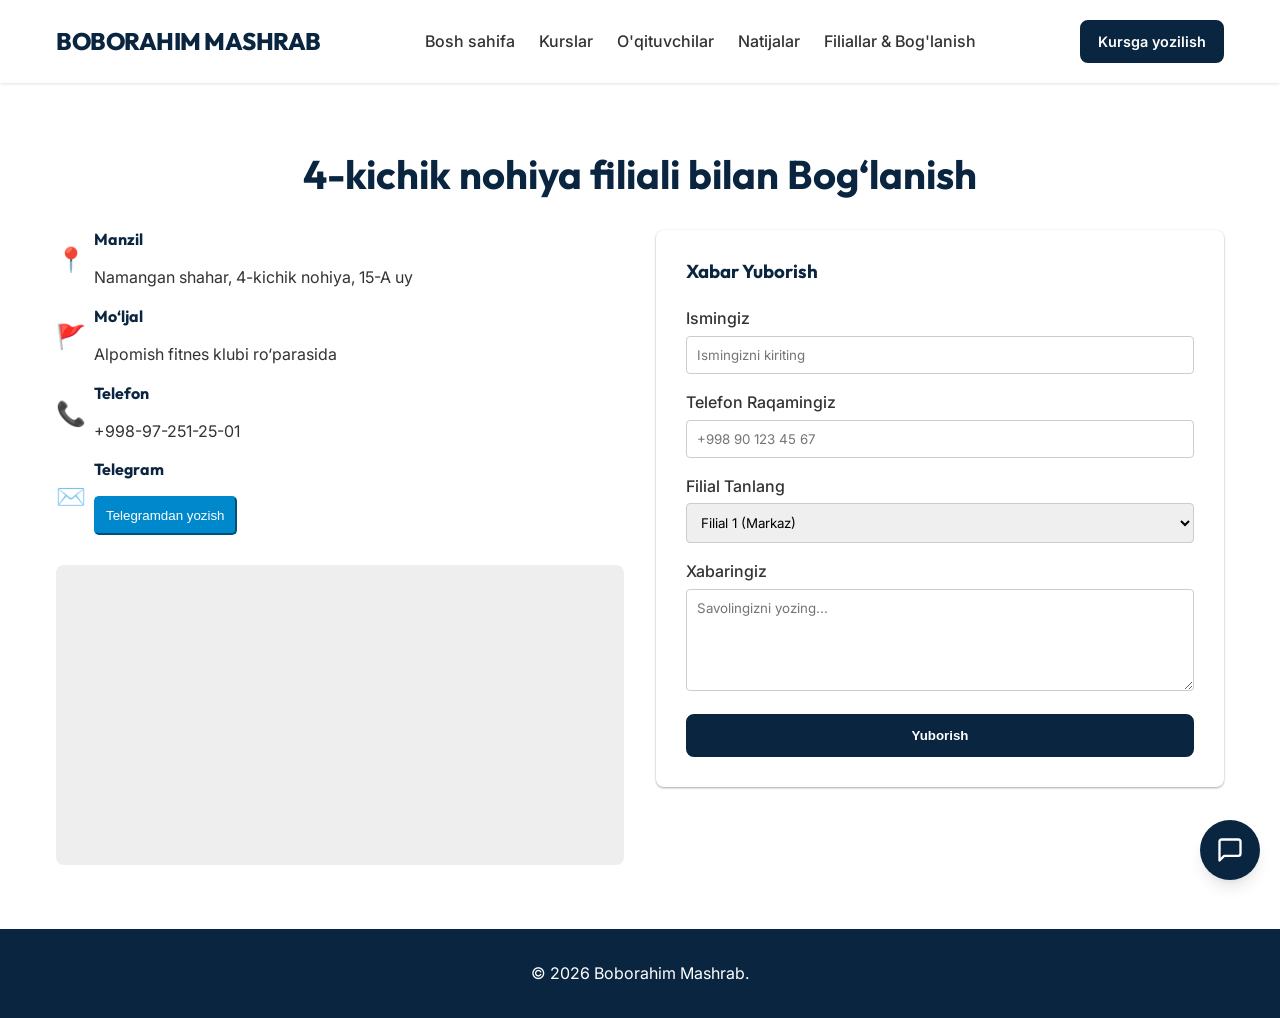
<file: 4-kichik nohiya filiali.html>
<!DOCTYPE html>
<html lang="uz">

<head>
    <link rel="icon" type="image/x-icon" href="./assets/images/logo.png">
    <meta charset="UTF-8">
    <meta name="viewport" content="width=device-width, initial-scale=1.0">
    <title>Bog‘lanish - Boborahim Mashrab</title>
    <meta name="description"
        content="Boborahim Mashrab o‘quv markazi bilan bog‘lanish. Manzil, telefon raqamlar va xarita.">

    <!-- Open Graph -->
    <meta property="og:type" content="website">
    <meta property="og:url" content="https://boborahimmashrab.uz/contact.html">
    <meta property="og:title" content="Bog‘lanish - Boborahim Mashrab">
    <meta property="og:description" content="Biz bilan bog‘laning va savollaringizga javob oling.">

    <!-- Fonts -->
    <link rel="preconnect" href="https://fonts.googleapis.com">
    <link rel="preconnect" href="https://fonts.gstatic.com" crossorigin>
    <link
        href="https://fonts.googleapis.com/css2?family=Inter:wght@300;400;500;600;700;800&family=Outfit:wght@400;500;600;700&display=swap"
        rel="stylesheet">

    <!-- Styles -->
    <link rel="stylesheet" href="assets/css/styles.css">
    <style>
        .contact-grid {
            display: grid;
            grid-template-columns: 1fr 1fr;
            gap: var(--spacing-xl);
            margin-top: var(--spacing-lg);
        }

        .contact-info-item {
            margin-bottom: var(--spacing-md);
            display: flex;
            align-items: center;
            gap: var(--spacing-sm);
        }

        .contact-icon {
            color: var(--primary-color);
            font-size: 1.5rem;
        }

        .form-group {
            margin-bottom: var(--spacing-md);
        }

        .form-label {
            display: block;
            margin-bottom: var(--spacing-xs);
            font-weight: 500;
        }

        .form-control {
            width: 100%;
            padding: 10px;
            border: 1px solid #ccc;
            border-radius: var(--radius-sm);
            font-family: var(--font-primary);
        }

        @media (max-width: 768px) {
            .contact-grid {
                grid-template-columns: 1fr;
            }
        }
    </style>
</head>

<body>

    <header class="site-header" id="main-header">
        <div class="container header-container">
            <a href="index.html" class="logo">
                <span class="logo-text" style="float: left;">Boborahim Mashrab</span>
            </a>

            <nav class="main-nav">
                <ul class="nav-list">
                    <li><a href="index.html" class="nav-link" data-i18n="nav_home">Bosh sahifa</a></li>
                    <li><a href="courses.html" class="nav-link" data-i18n="nav_courses">Kurslar</a></li>
                    <li><a href="teachers.html" class="nav-link" data-i18n="nav_teachers">O'qituvchilar</a></li>
                    <li><a href="results.html" class="nav-link" data-i18n="nav_results">Natijalar</a></li>
                    <li><a href="branches.html" class="nav-link" data-i18n="nav_branches">Filiallar & Bog'lanish</a></li>
                    <!-- <li><a href="contact.html" class="nav-link active" data-i18n="nav_contact">Bog'lanish</a></li> -->
                </ul>
            </nav>

            <div class="header-actions">
                <!-- <div class="lang-switcher">
                    <button class="lang-btn active" data-lang="uz">UZ</button>
                    <button class="lang-btn" data-lang="ru">RU</button>
                    <button class="lang-btn" data-lang="en">EN</button>
                </div> -->
                <a href="register.html" class="btn btn-primary small-btn" data-i18n="btn_register">Kursga yozilish</a>
                <button class="mobile-menu-toggle" aria-label="Menu">
                    <span></span>
                    <span></span>
                    <span></span>
                </button>
            </div>
        </div>
    </header>

    <main>
        <section class="section pt-150"> <!-- Added padding top for fixed header -->
            <div class="container">
                <h1 class="section-title" data-i18n="contact_title">4-kichik nohiya filiali bilan Bog‘lanish</h1>

                <div class="contact-grid">
                    <!-- Contact Info & Map -->
                    <div class="contact-left">
                        <div class="contact-info">
                            <div class="contact-info-item">
                                <span class="contact-icon">📍</span>
                                <div>
                                    <h4 data-i18n="address_title">Manzil</h4>
                                    <p>Namangan shahar, 4-kichik nohiya, 15-A uy</p>
                                </div>
                            </div>
                            <div class="contact-info-item">
                                <span class="contact-icon">🚩</span>
                                <div>
                                    <h4 data-i18n="address_title">Mo‘ljal</h4>
                                    <p>Alpomish fitnes klubi ro‘parasida</p>
                                </div>
                            </div>
                            <div class="contact-info-item">
                                <span class="contact-icon">📞</span>
                                <div>
                                    <h4 data-i18n="phone_title">Telefon</h4>
                                    <p>+998-97-251-25-01</p>
                                </div>
                            </div>
                            <div class="contact-info-item">
                                <span class="contact-icon">✉️</span>
                                <div>
                                    <h4 data-i18n="email_title">Telegram</h4>
                                    <a href="https://t.me/spcMicrodistrict">
                                        <button style="background-color: #0088cc; color: white; border-radius: 5px; padding: 10px; border-color: #0088cc;">
                                            Telegramdan yozish
                                        </button>
                                    </a>
                                </div>
                            </div>
                        </div>

                        <div class="map-wrapper"
                            style="margin-top: 30px; height: 300px; background: #eee; border-radius: var(--radius-md);">
                            <!-- Placeholder Map -->
                            <iframe
                                src="https://www.google.com/maps/embed?pb=!1m18!1m12!1m3!1d2998.072979201582!2d69.2084!3d41.2825!2m3!1f0!2f0!3f0!3m2!1i1024!2i768!4f13.1!3m3!1m2!1s0x38ae8b0cc379e9c3%3A0xa5a9323b4aa5cb98!2sToshkent!5e0!3m2!1sen!2s!4v1645512345678!5m2!1sen!2s"
                                width="100%" height="100%" style="border:0; border-radius: var(--radius-md);"
                                allowfullscreen="" loading="lazy"></iframe>
                        </div>
                    </div>

                    <!-- Contact Form -->
                    <div class="contact-right">
                        <div class="card"
                            style="padding: 30px; background: white; box-shadow: var(--shadow-sm); border-radius: var(--radius-md);">
                            <h3 class="mb-4" data-i18n="form_title">Xabar Yuborish</h3>
                            <form id="contact-form">
                                <div class="form-group">
                                    <label class="form-label" data-i18n="form_name">Ismingiz</label>
                                    <input type="text" class="form-control" required placeholder="Ismingizni kiriting">
                                </div>
                                <div class="form-group">
                                    <label class="form-label" data-i18n="form_phone">Telefon Raqamingiz</label>
                                    <input type="tel" class="form-control" required placeholder="+998 90 123 45 67">
                                </div>
                                <div class="form-group">
                                    <label class="form-label" data-i18n="form_branch">Filial Tanlang</label>
                                    <select class="form-control">
                                        <option value="filial1">Filial 1 (Markaz)</option>
                                        <option value="filial2">Filial 2 (Chilonzor)</option>
                                        <option value="filial3">Filial 3 (Yunusobod)</option>
                                        <option value="filial4">Filial 4 (Sergeli)</option>
                                        <option value="filial5">Filial 5 (Ko‘kcha)</option>
                                    </select>
                                </div>
                                <div class="form-group">
                                    <label class="form-label" data-i18n="form_message">Xabaringiz</label>
                                    <textarea class="form-control" rows="5" required
                                        placeholder="Savolingizni yozing..."></textarea>
                                </div>
                                <button type="submit" class="btn btn-primary" style="width: 100%;"
                                    data-i18n="form_submit">Yuborish</button>
                            </form>
                        </div>
                    </div>
                </div>
            </div>
        </section>
    </main>

    <footer class="site-footer">
        <div class="container">
            <p>&copy; 2026 Boborahim Mashrab.</p>
        </div>
    </footer>

    <!-- Chat Widget is injected by script.js -->

    <script src="assets/js/script.js"></script>
    <script>
        // Simple form handling for contact page
        document.getElementById('contact-form').addEventListener('submit', function (e) {
            e.preventDefault();
            alert('Xabaringiz muvaffaqiyatli yuborildi! Tez orada siz bilan bog‘lanamiz.');
            this.reset();
        });
    </script>
</body>

</html>
</file>
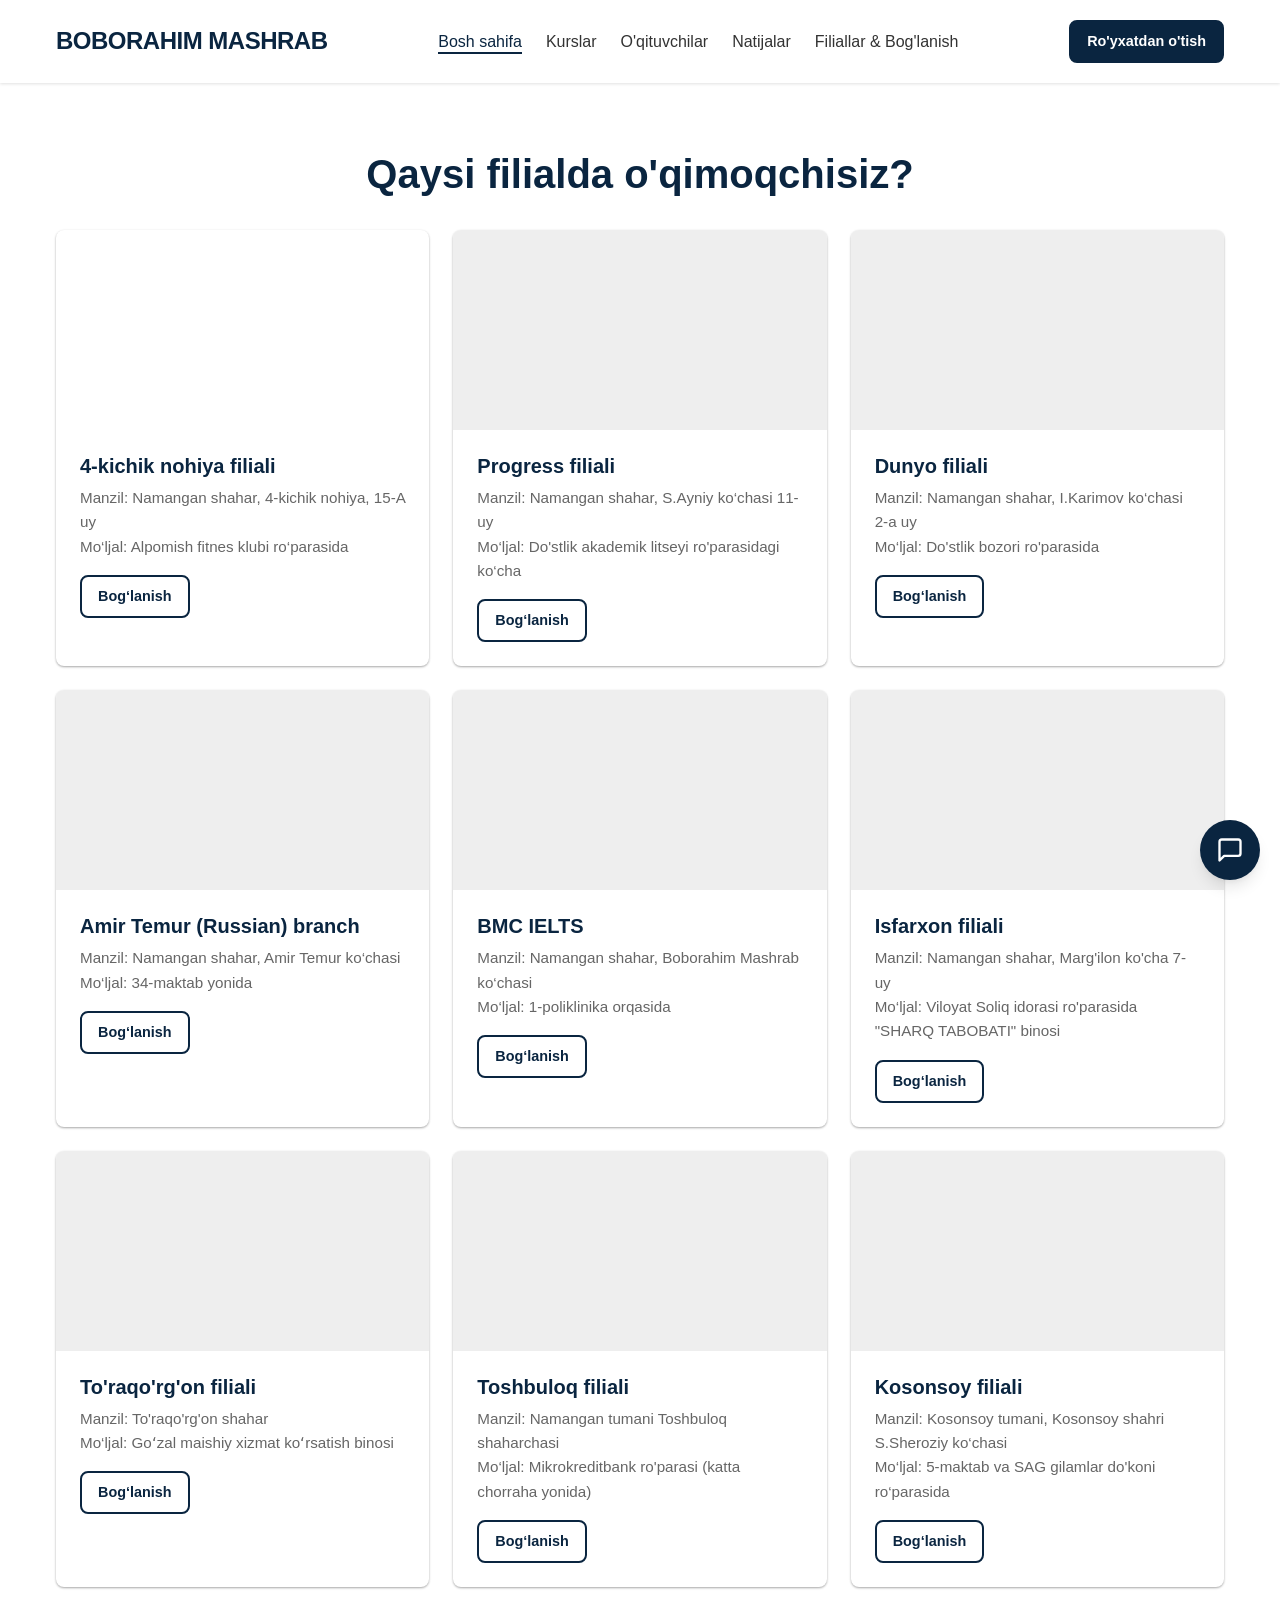
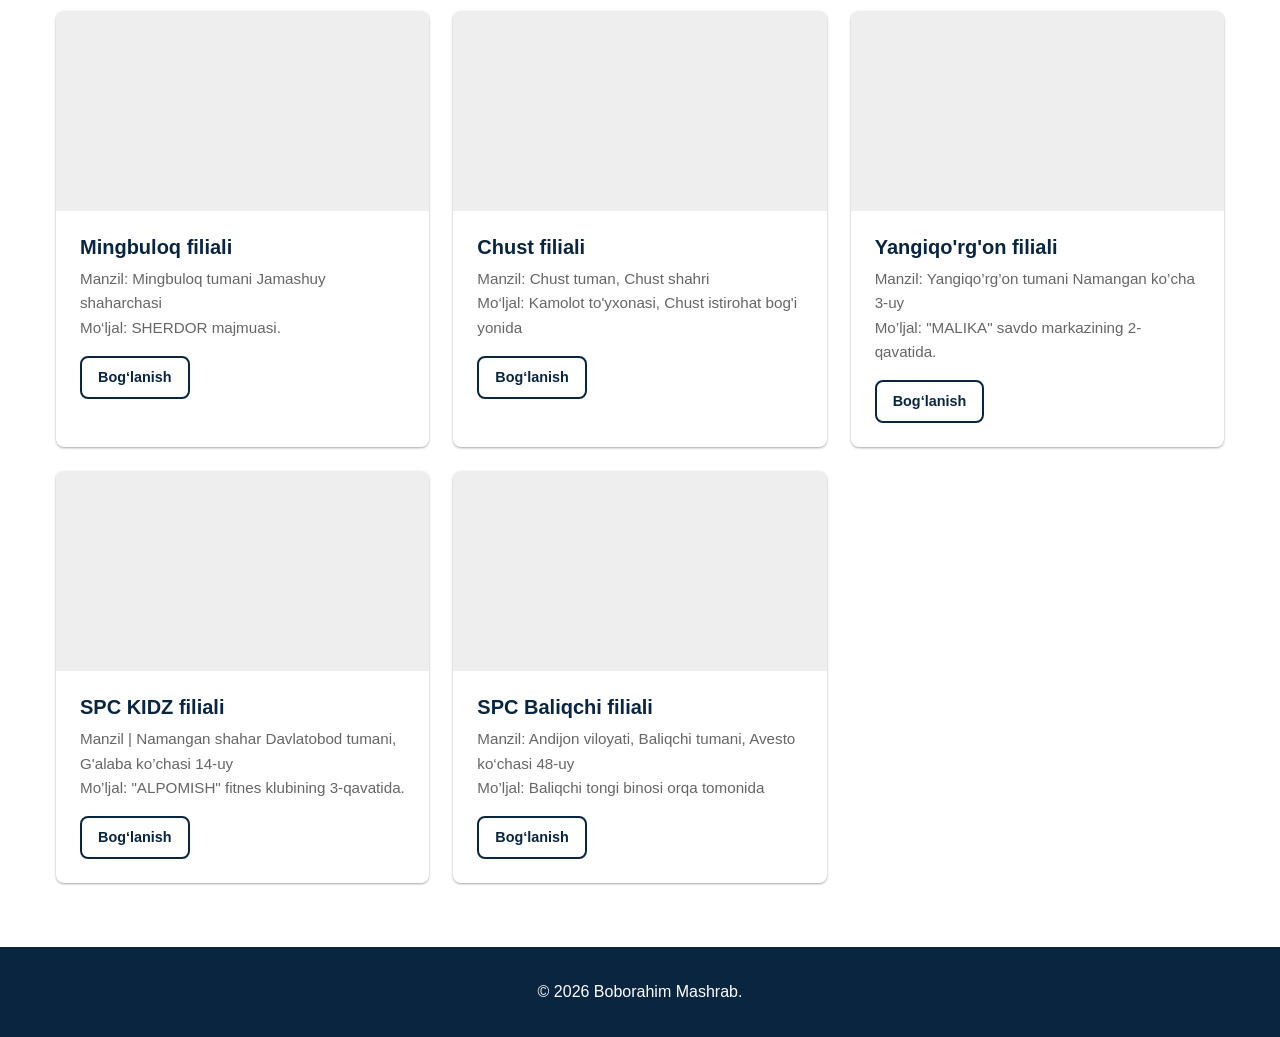
<file: branch-register.html>
<!DOCTYPE html>
<html lang="uz">

<head>
    <link rel="icon" type="image/x-icon" href="./assets/images/logo.png">
    <meta charset="UTF-8">
    <meta name="viewport" content="width=device-width, initial-scale=1.0">
    <title>Filiallar - Boborahim Mashrab</title>
    <link rel="stylesheet" href="assets/css/styles.css">
    <style>
        .pt-150 {
            padding-top: 150px;
        }
    </style>
</head>

<body>
    <header class="site-header" id="main-header">
        <div class="container header-container">
            <a href="index.html" class="logo">
                <span class="logo-text" style="float: left;">Boborahim Mashrab</span>
            </a>

            <nav class="main-nav">
                <ul class="nav-list">
                    <li><a href="index.html" class="nav-link active" data-i18n="nav_home">Bosh sahifa</a></li>
                    <li><a href="courses.html" class="nav-link" data-i18n="nav_courses">Kurslar</a></li>
                    <li><a href="teachers.html" class="nav-link" data-i18n="nav_teachers">O'qituvchilar</a></li>
                    <li><a href="results.html" class="nav-link" data-i18n="nav_results">Natijalar</a></li>
                    <li><a href="branches.html" class="nav-link" data-i18n="nav_branches">Filiallar & Bog'lanish</a></li>
                    <!-- <li><a href="contact.html" class="nav-link" data-i18n="nav_contact">Bog'lanish</a></li> -->
                </ul>
            </nav>

            <div class="header-actions">
                <!-- <div class="lang-switcher">
                    <button class="lang-btn active" data-lang="uz">UZ</button>
                    <button class="lang-btn" data-lang="ru">RU</button>
                    <button class="lang-btn" data-lang="en">EN</button>
                </div> -->
                <a href="#contact" class="btn btn-primary small-btn" data-i18n="btn_register">Ro'yxatdan o'tish</a>
                <button class="mobile-menu-toggle" aria-label="Menu">
                    <span></span>
                    <span></span>
                    <span></span>
                </button>
            </div>
        </div>
    </header>

    <main>
        <section class="section pt-150">
            <div class="container">
                <h1 class="section-title">Qaysi filialda o'qimoqchisiz?</h1>
                <div class="courses-grid"> <!-- Reusing existing grid class -->
                    <!-- Branch 1 -->
                    <div class="course-card">
                        <div class="course-image">
                            <iframe src="https://www.google.com/maps/embed?pb=..." width="100%" height="100%"
                                style="border:0;" allowfullscreen="" loading="lazy"></iframe>
                        </div>
                        <div class="course-content">
                            <h3 class="course-title">4-kichik nohiya filiali</h3>
                            <p class="course-desc">Manzil: Namangan shahar, 4-kichik nohiya, 15-A uy <br>Mo‘ljal: Alpomish fitnes klubi ro‘parasida</p>
                            <a href="4-kichik nohiya filiali.html" class="btn btn-outline small-btn">Bog‘lanish</a>
                        </div>
                    </div>
                    <!-- Branch 2 -->
                    <div class="course-card">
                        <div class="course-image">
                            <!-- Placeholder map -->
                            <div style="width:100%;height:100%;background:#eee;"></div>
                        </div>
                        <div class="course-content">
                            <h3 class="course-title">Progress filiali</h3>
                            <p class="course-desc">Manzil: Namangan shahar, S.Ayniy ko‘chasi 11-uy <br>Mo‘ljal: Do'stlik akademik litseyi ro'parasidagi ko‘cha</p>
                            <a href="contact.html" class="btn btn-outline small-btn">Bog‘lanish</a>
                        </div>
                    </div>
                    <!-- Branch 3 -->
                    <div class="course-card">
                        <div class="course-image">
                            <div style="width:100%;height:100%;background:#eee;"></div>
                        </div>
                        <div class="course-content">
                            <h3 class="course-title">Dunyo filiali</h3>
                            <p class="course-desc">Manzil: Namangan shahar, I.Karimov ko‘chasi 2-a uy <br>Mo‘ljal: Do'stlik bozori ro'parasida</p>
                            <a href="contact.html" class="btn btn-outline small-btn">Bog‘lanish</a>
                        </div>
                    </div>
                    <!-- Branch 4 -->
                    <div class="course-card">
                        <div class="course-image">
                            <div style="width:100%;height:100%;background:#eee;"></div>
                        </div>
                        <div class="course-content">
                            <h3 class="course-title">Amir Temur (Russian) branch</h3>
                            <p class="course-desc">Manzil: Namangan shahar, Amir Temur ko‘chasi <br>Mo‘ljal: 34-maktab yonida</p>
                            <a href="contact.html" class="btn btn-outline small-btn">Bog‘lanish</a>
                        </div>
                    </div>
                    <!-- Branch 5 -->
                    <div class="course-card">
                        <div class="course-image">
                            <div style="width:100%;height:100%;background:#eee;"></div>
                        </div>
                        <div class="course-content">
                            <h3 class="course-title">BMC IELTS</h3>
                            <p class="course-desc">Manzil: Namangan shahar, Boborahim Mashrab ko‘chasi <br>Mo‘ljal: 1-poliklinika orqasida</p>
                            <a href="contact.html" class="btn btn-outline small-btn">Bog‘lanish</a>
                        </div>
                    </div>
                    <!-- Branch 6 -->
                    <div class="course-card">
                        <div class="course-image">
                            <div style="width:100%;height:100%;background:#eee;"></div>
                        </div>
                        <div class="course-content">
                            <h3 class="course-title">Isfarxon filiali</h3>
                            <p class="course-desc">Manzil: Namangan shahar, Marg'ilon ko'cha 7-uy <br>Mo‘ljal: Viloyat Soliq idorasi ro'parasida "SHARQ TABOBATI" binosi</p>
                            <a href="contact.html" class="btn btn-outline small-btn">Bog‘lanish</a>
                        </div>
                    </div>
                    <!-- Branch 7 -->
                    <div class="course-card">
                        <div class="course-image">
                            <div style="width:100%;height:100%;background:#eee;"></div>
                        </div>
                        <div class="course-content">
                            <h3 class="course-title">To'raqo'rg'on filiali</h3>
                            <p class="course-desc">Manzil: To'raqo'rg'on shahar <br>Mo‘ljal: Goʻzal maishiy xizmat koʻrsatish binosi</p>
                            <a href="contact.html" class="btn btn-outline small-btn">Bog‘lanish</a>
                        </div>
                    </div>
                    <!-- Branch 8 -->
                    <div class="course-card">
                        <div class="course-image">
                            <div style="width:100%;height:100%;background:#eee;"></div>
                        </div>
                        <div class="course-content">
                            <h3 class="course-title">Toshbuloq filiali</h3>
                            <p class="course-desc">Manzil: Namangan tumani Toshbuloq shaharchasi <br>Mo‘ljal: Mikrokreditbank ro'parasi (katta chorraha yonida)</p>
                            <a href="contact.html" class="btn btn-outline small-btn">Bog‘lanish</a>
                        </div>
                    </div>
                    <!-- Branch 9 -->
                    <div class="course-card">
                        <div class="course-image">
                            <div style="width:100%;height:100%;background:#eee;"></div>
                        </div>
                        <div class="course-content">
                            <h3 class="course-title">Kosonsoy filiali</h3>
                            <p class="course-desc">Manzil: Kosonsoy tumani, Kosonsoy shahri S.Sheroziy ko‘chasi <br>Mo‘ljal: 5-maktab va SAG gilamlar do'koni ro‘parasida</p>
                            <a href="contact.html" class="btn btn-outline small-btn">Bog‘lanish</a>
                        </div>
                    </div>
                    <!-- Branch 10 -->
                    <div class="course-card">
                        <div class="course-image">
                            <div style="width:100%;height:100%;background:#eee;"></div>
                        </div>
                        <div class="course-content">
                            <h3 class="course-title">Mingbuloq filiali</h3>
                            <p class="course-desc">Manzil: Mingbuloq tumani Jamashuy shaharchasi <br>Mo‘ljal: SHERDOR majmuasi.</p>
                            <a href="contact.html" class="btn btn-outline small-btn">Bog‘lanish</a>
                        </div>
                    </div>
                    <!-- Branch 11 -->
                    <div class="course-card">
                        <div class="course-image">
                            <div style="width:100%;height:100%;background:#eee;"></div>
                        </div>
                        <div class="course-content">
                            <h3 class="course-title">Chust filiali</h3>
                            <p class="course-desc">Manzil: Chust tuman, Chust shahri <br>Mo‘ljal: Kamolot to'yxonasi, Chust istirohat bog'i yonida</p>
                            <a href="contact.html" class="btn btn-outline small-btn">Bog‘lanish</a>
                        </div>
                    </div>
                    <!-- Branch 12 -->
                    <div class="course-card">
                        <div class="course-image">
                            <div style="width:100%;height:100%;background:#eee;"></div>
                        </div>
                        <div class="course-content">
                            <h3 class="course-title">Yangiqo'rg'on filiali</h3>
                            <p class="course-desc">Manzil: Yangiqo’rg’on  tumani Namangan ko’cha 3-uy <br>Mo’ljal: "MALIKA" savdo markazining 2-qavatida.</p>
                            <a href="contact.html" class="btn btn-outline small-btn">Bog‘lanish</a>
                        </div>
                    </div>
                    <!-- Branch 13 -->
                    <div class="course-card">
                        <div class="course-image">
                            <div style="width:100%;height:100%;background:#eee;"></div>
                        </div>
                        <div class="course-content">
                            <h3 class="course-title">SPC KIDZ filiali</h3>
                            <p class="course-desc">Manzil | Namangan shahar Davlatobod tumani, G'alaba ko’chasi 14-uy <br>Mo’ljal: "ALPOMISH" fitnes klubining 3-qavatida.</p>
                            <a href="contact.html" class="btn btn-outline small-btn">Bog‘lanish</a>
                        </div>
                    </div>
                    <!-- Branch 14 -->
                    <div class="course-card">
                        <div class="course-image">
                            <div style="width:100%;height:100%;background:#eee;"></div>
                        </div>
                        <div class="course-content">
                            <h3 class="course-title">SPC Baliqchi filiali</h3>
                            <p class="course-desc">Manzil: Andijon viloyati, Baliqchi tumani, Avesto ko‘chasi 48-uy <br>Mo’ljal: Baliqchi tongi binosi orqa tomonida</p>
                            <a href="contact.html" class="btn btn-outline small-btn">Bog‘lanish</a>
                        </div>
                    </div>
                </div>
            </div>
        </section>
    </main>
    <footer class="site-footer">
        <div class="container">
            <p>&copy; 2026 Boborahim Mashrab.</p>
        </div>
    </footer>
    <script src="assets/js/script.js"></script>
</body>

</html>
</file>
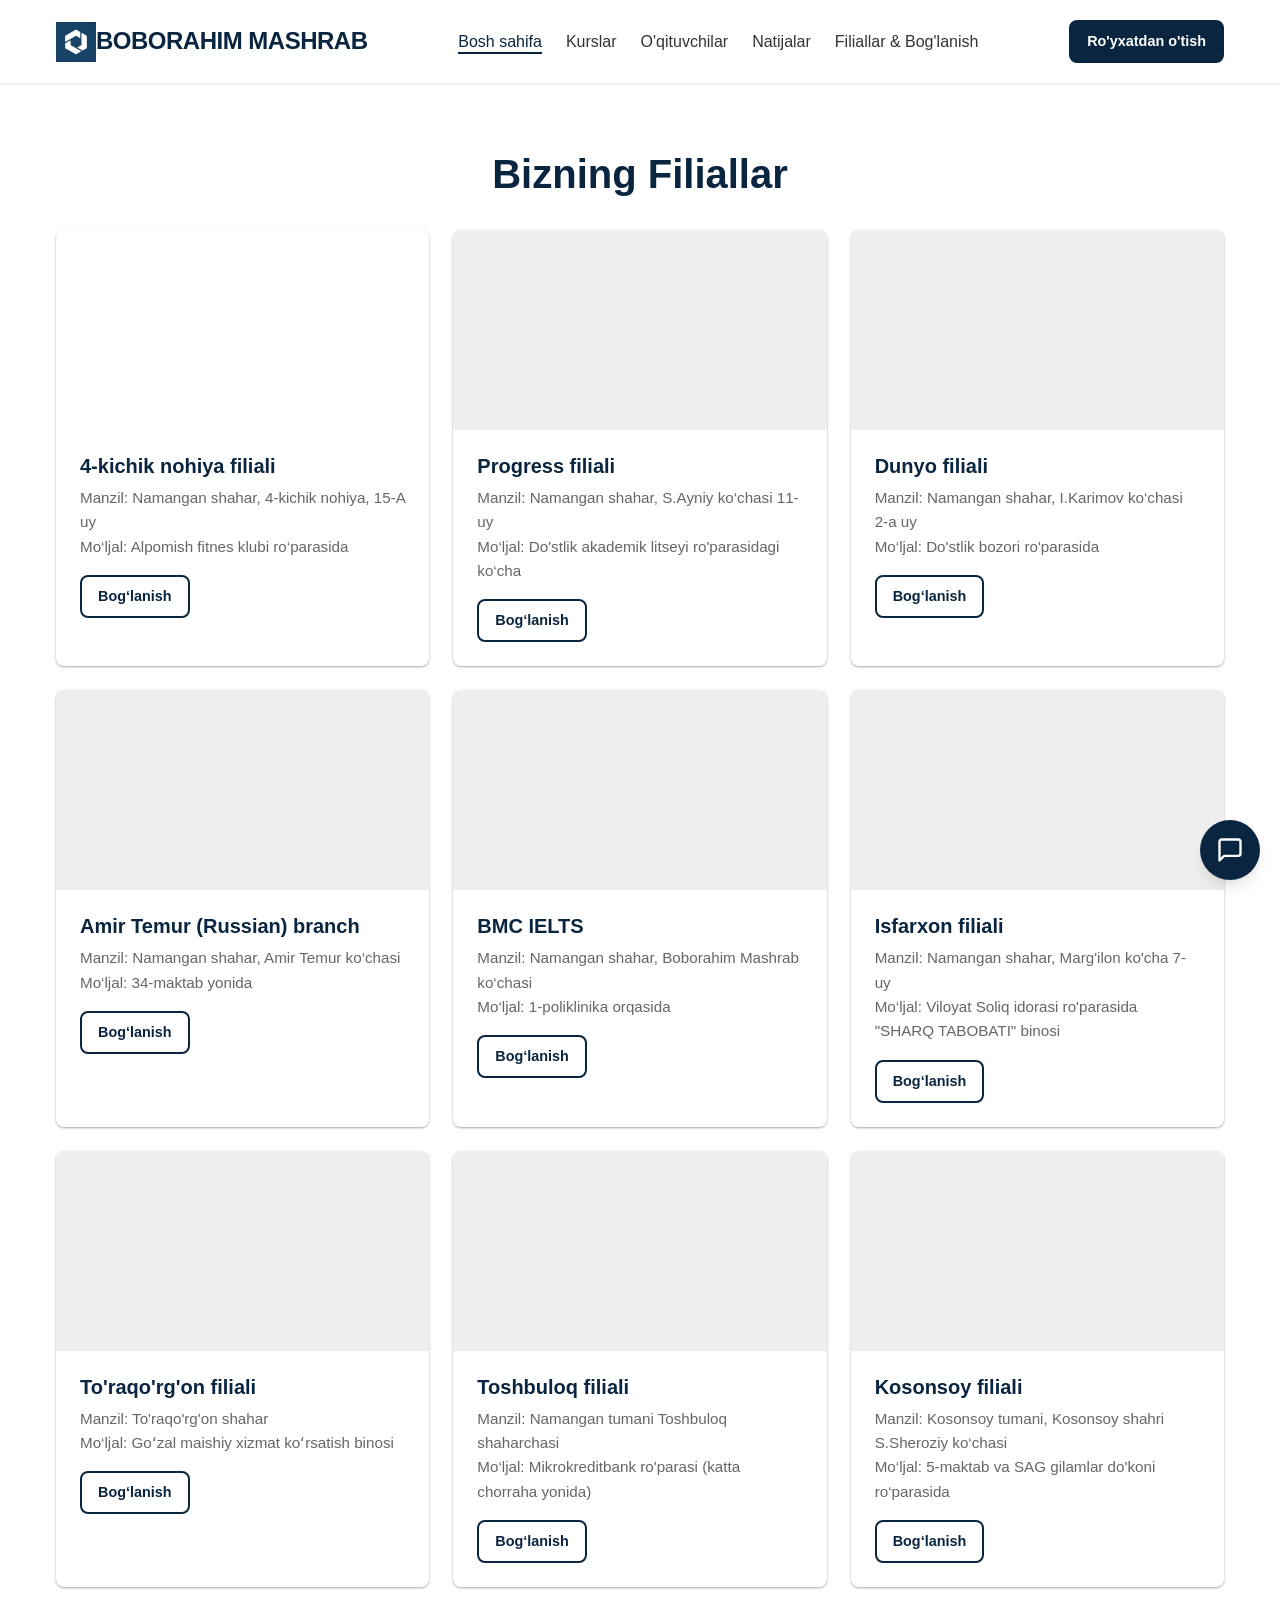
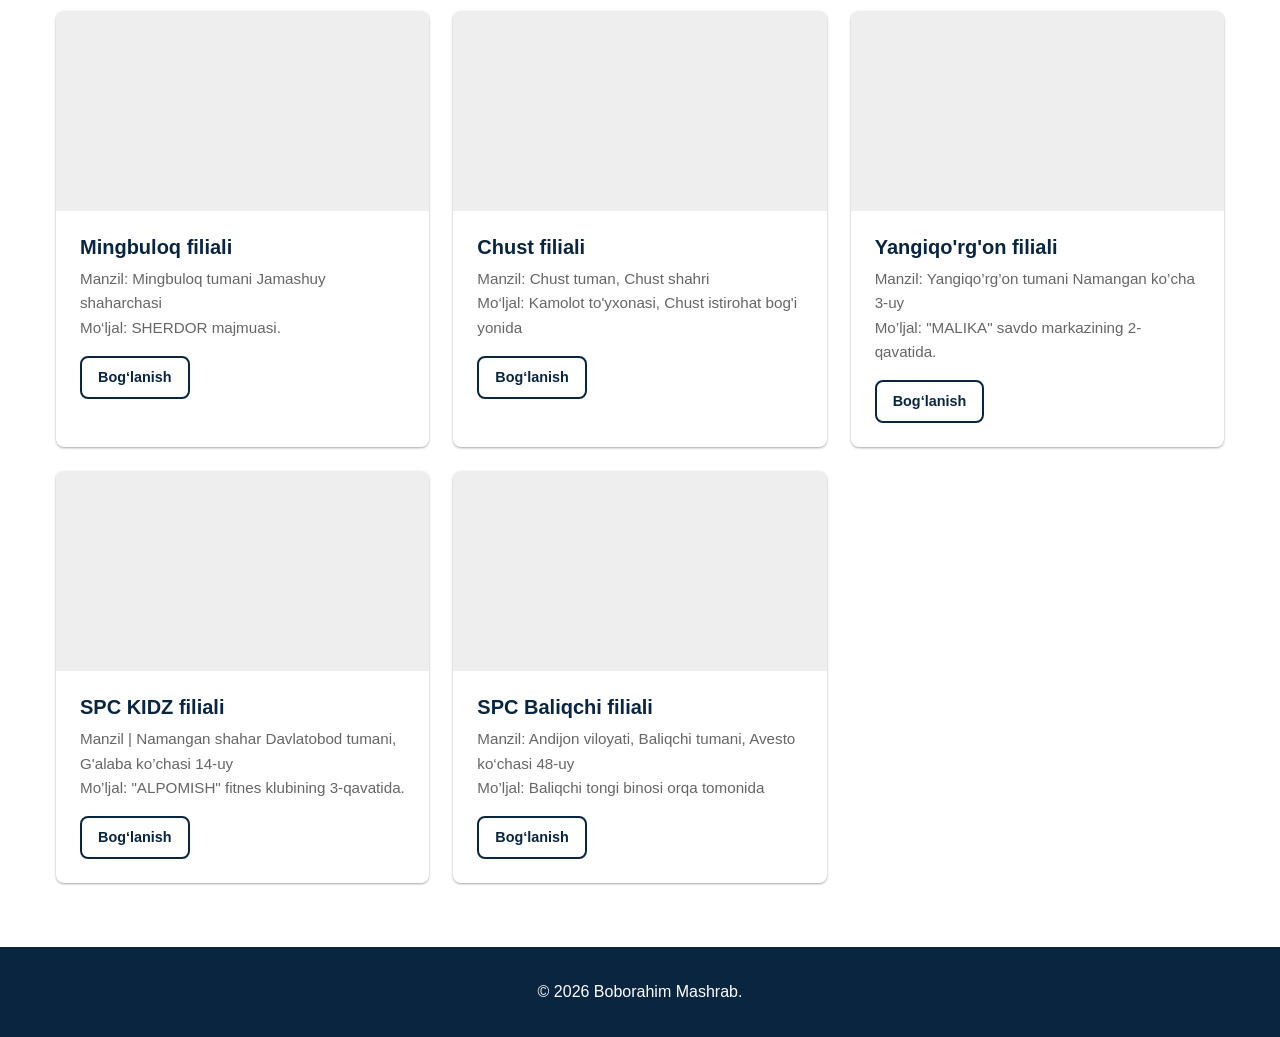
<file: branches.html>
<!DOCTYPE html>
<html lang="uz">

<head>
    <meta charset="UTF-8">
    <meta name="viewport" content="width=device-width, initial-scale=1.0">
    <title>Filiallar - Boborahim Mashrab</title>
    <link rel="stylesheet" href="assets/css/styles.css">
    <style>
        .pt-150 {
            padding-top: 150px;
        }
    </style>
</head>

<body>
    <header class="site-header" id="main-header">
        <div class="container header-container">
            <a href="index.html" class="logo">
                <ul style="float: left;">
                    <li style="float: left;"><img src="./assets/images/logo.png" style="width: 40px; height:40px;"></li>
                    <li style="float: left;"><span class="logo-text" style="float: left;" >Boborahim Mashrab</span></li>
                </ul>
            </a>

            <nav class="main-nav">
                <ul class="nav-list">
                    <li><a href="index.html" class="nav-link active" data-i18n="nav_home">Bosh sahifa</a></li>
                    <li><a href="courses.html" class="nav-link" data-i18n="nav_courses">Kurslar</a></li>
                    <li><a href="teachers.html" class="nav-link" data-i18n="nav_teachers">O'qituvchilar</a></li>
                    <li><a href="results.html" class="nav-link" data-i18n="nav_results">Natijalar</a></li>
                    <li><a href="branches.html" class="nav-link" data-i18n="nav_branches">Filiallar & Bog'lanish</a></li>
                    <!-- <li><a href="contact.html" class="nav-link" data-i18n="nav_contact">Bog'lanish</a></li> -->
                </ul>
            </nav>

            <div class="header-actions">
                <!-- <div class="lang-switcher">
                    <button class="lang-btn active" data-lang="uz">UZ</button>
                    <button class="lang-btn" data-lang="ru">RU</button>
                    <button class="lang-btn" data-lang="en">EN</button>
                </div> -->
                <a href="#contact" class="btn btn-primary small-btn" data-i18n="btn_register">Ro'yxatdan o'tish</a>
                <button class="mobile-menu-toggle" aria-label="Menu">
                    <span></span>
                    <span></span>
                    <span></span>
                </button>
            </div>
        </div>
    </header>

    <main>
        <section class="section pt-150">
            <div class="container">
                <h1 class="section-title">Bizning Filiallar</h1>
                <div class="courses-grid"> <!-- Reusing existing grid class -->
                    <!-- Branch 1 -->
                    <div class="course-card">
                        <div class="course-image">
                            <iframe src="https://www.google.com/maps/embed?pb=..." width="100%" height="100%"
                                style="border:0;" allowfullscreen="" loading="lazy"></iframe>
                        </div>
                        <div class="course-content">
                            <h3 class="course-title">4-kichik nohiya filiali</h3>
                            <p class="course-desc">Manzil: Namangan shahar, 4-kichik nohiya, 15-A uy <br>Mo‘ljal: Alpomish fitnes klubi ro‘parasida</p>
                            <a href="contact.html" class="btn btn-outline small-btn">Bog‘lanish</a>
                        </div>
                    </div>
                    <!-- Branch 2 -->
                    <div class="course-card">
                        <div class="course-image">
                            <!-- Placeholder map -->
                            <div style="width:100%;height:100%;background:#eee;"></div>
                        </div>
                        <div class="course-content">
                            <h3 class="course-title">Progress filiali</h3>
                            <p class="course-desc">Manzil: Namangan shahar, S.Ayniy ko‘chasi 11-uy <br>Mo‘ljal: Do'stlik akademik litseyi ro'parasidagi ko‘cha</p>
                            <a href="contact.html" class="btn btn-outline small-btn">Bog‘lanish</a>
                        </div>
                    </div>
                    <!-- Branch 3 -->
                    <div class="course-card">
                        <div class="course-image">
                            <div style="width:100%;height:100%;background:#eee;"></div>
                        </div>
                        <div class="course-content">
                            <h3 class="course-title">Dunyo filiali</h3>
                            <p class="course-desc">Manzil: Namangan shahar, I.Karimov ko‘chasi 2-a uy <br>Mo‘ljal: Do'stlik bozori ro'parasida</p>
                            <a href="contact.html" class="btn btn-outline small-btn">Bog‘lanish</a>
                        </div>
                    </div>
                    <!-- Branch 4 -->
                    <div class="course-card">
                        <div class="course-image">
                            <div style="width:100%;height:100%;background:#eee;"></div>
                        </div>
                        <div class="course-content">
                            <h3 class="course-title">Amir Temur (Russian) branch</h3>
                            <p class="course-desc">Manzil: Namangan shahar, Amir Temur ko‘chasi <br>Mo‘ljal: 34-maktab yonida</p>
                            <a href="contact.html" class="btn btn-outline small-btn">Bog‘lanish</a>
                        </div>
                    </div>
                    <!-- Branch 5 -->
                    <div class="course-card">
                        <div class="course-image">
                            <div style="width:100%;height:100%;background:#eee;"></div>
                        </div>
                        <div class="course-content">
                            <h3 class="course-title">BMC IELTS</h3>
                            <p class="course-desc">Manzil: Namangan shahar, Boborahim Mashrab ko‘chasi <br>Mo‘ljal: 1-poliklinika orqasida</p>
                            <a href="contact.html" class="btn btn-outline small-btn">Bog‘lanish</a>
                        </div>
                    </div>
                    <!-- Branch 6 -->
                    <div class="course-card">
                        <div class="course-image">
                            <div style="width:100%;height:100%;background:#eee;"></div>
                        </div>
                        <div class="course-content">
                            <h3 class="course-title">Isfarxon filiali</h3>
                            <p class="course-desc">Manzil: Namangan shahar, Marg'ilon ko'cha 7-uy <br>Mo‘ljal: Viloyat Soliq idorasi ro'parasida "SHARQ TABOBATI" binosi</p>
                            <a href="contact.html" class="btn btn-outline small-btn">Bog‘lanish</a>
                        </div>
                    </div>
                    <!-- Branch 7 -->
                    <div class="course-card">
                        <div class="course-image">
                            <div style="width:100%;height:100%;background:#eee;"></div>
                        </div>
                        <div class="course-content">
                            <h3 class="course-title">To'raqo'rg'on filiali</h3>
                            <p class="course-desc">Manzil: To'raqo'rg'on shahar <br>Mo‘ljal: Goʻzal maishiy xizmat koʻrsatish binosi</p>
                            <a href="contact.html" class="btn btn-outline small-btn">Bog‘lanish</a>
                        </div>
                    </div>
                    <!-- Branch 8 -->
                    <div class="course-card">
                        <div class="course-image">
                            <div style="width:100%;height:100%;background:#eee;"></div>
                        </div>
                        <div class="course-content">
                            <h3 class="course-title">Toshbuloq filiali</h3>
                            <p class="course-desc">Manzil: Namangan tumani Toshbuloq shaharchasi <br>Mo‘ljal: Mikrokreditbank ro'parasi (katta chorraha yonida)</p>
                            <a href="contact.html" class="btn btn-outline small-btn">Bog‘lanish</a>
                        </div>
                    </div>
                    <!-- Branch 9 -->
                    <div class="course-card">
                        <div class="course-image">
                            <div style="width:100%;height:100%;background:#eee;"></div>
                        </div>
                        <div class="course-content">
                            <h3 class="course-title">Kosonsoy filiali</h3>
                            <p class="course-desc">Manzil: Kosonsoy tumani, Kosonsoy shahri S.Sheroziy ko‘chasi <br>Mo‘ljal: 5-maktab va SAG gilamlar do'koni ro‘parasida</p>
                            <a href="contact.html" class="btn btn-outline small-btn">Bog‘lanish</a>
                        </div>
                    </div>
                    <!-- Branch 10 -->
                    <div class="course-card">
                        <div class="course-image">
                            <div style="width:100%;height:100%;background:#eee;"></div>
                        </div>
                        <div class="course-content">
                            <h3 class="course-title">Mingbuloq filiali</h3>
                            <p class="course-desc">Manzil: Mingbuloq tumani Jamashuy shaharchasi <br>Mo‘ljal: SHERDOR majmuasi.</p>
                            <a href="contact.html" class="btn btn-outline small-btn">Bog‘lanish</a>
                        </div>
                    </div>
                    <!-- Branch 11 -->
                    <div class="course-card">
                        <div class="course-image">
                            <div style="width:100%;height:100%;background:#eee;"></div>
                        </div>
                        <div class="course-content">
                            <h3 class="course-title">Chust filiali</h3>
                            <p class="course-desc">Manzil: Chust tuman, Chust shahri <br>Mo‘ljal: Kamolot to'yxonasi, Chust istirohat bog'i yonida</p>
                            <a href="contact.html" class="btn btn-outline small-btn">Bog‘lanish</a>
                        </div>
                    </div>
                    <!-- Branch 12 -->
                    <div class="course-card">
                        <div class="course-image">
                            <div style="width:100%;height:100%;background:#eee;"></div>
                        </div>
                        <div class="course-content">
                            <h3 class="course-title">Yangiqo'rg'on filiali</h3>
                            <p class="course-desc">Manzil: Yangiqo’rg’on  tumani Namangan ko’cha 3-uy <br>Mo’ljal: "MALIKA" savdo markazining 2-qavatida.</p>
                            <a href="contact.html" class="btn btn-outline small-btn">Bog‘lanish</a>
                        </div>
                    </div>
                    <!-- Branch 13 -->
                    <div class="course-card">
                        <div class="course-image">
                            <div style="width:100%;height:100%;background:#eee;"></div>
                        </div>
                        <div class="course-content">
                            <h3 class="course-title">SPC KIDZ filiali</h3>
                            <p class="course-desc">Manzil | Namangan shahar Davlatobod tumani, G'alaba ko’chasi 14-uy <br>Mo’ljal: "ALPOMISH" fitnes klubining 3-qavatida.</p>
                            <a href="contact.html" class="btn btn-outline small-btn">Bog‘lanish</a>
                        </div>
                    </div>
                    <!-- Branch 14 -->
                    <div class="course-card">
                        <div class="course-image">
                            <div style="width:100%;height:100%;background:#eee;"></div>
                        </div>
                        <div class="course-content">
                            <h3 class="course-title">SPC Baliqchi filiali</h3>
                            <p class="course-desc">Manzil: Andijon viloyati, Baliqchi tumani, Avesto ko‘chasi 48-uy <br>Mo’ljal: Baliqchi tongi binosi orqa tomonida</p>
                            <a href="contact.html" class="btn btn-outline small-btn">Bog‘lanish</a>
                        </div>
                    </div>
                </div>
            </div>
        </section>
    </main>
    <footer class="site-footer">
        <div class="container">
            <p>&copy; 2026 Boborahim Mashrab.</p>
        </div>
    </footer>
    <script src="assets/js/script.js"></script>
</body>

</html>
</file>
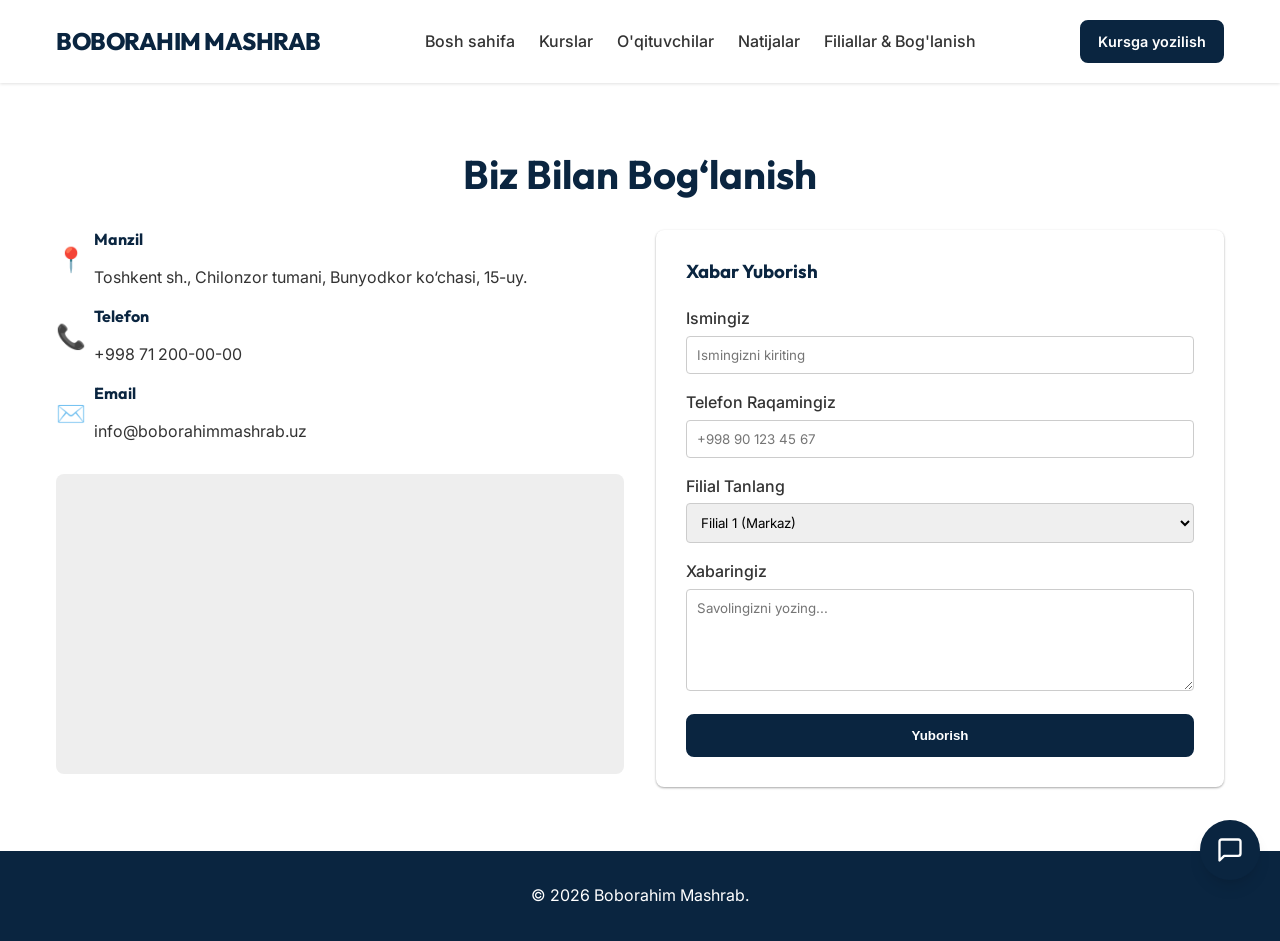
<file: contact.html>
<!DOCTYPE html>
<html lang="uz">

<head>
    <link rel="icon" type="image/x-icon" href="./assets/images/logo.png">
    <meta charset="UTF-8">
    <meta name="viewport" content="width=device-width, initial-scale=1.0">
    <title>Bog‘lanish - Boborahim Mashrab</title>
    <meta name="description"
        content="Boborahim Mashrab o‘quv markazi bilan bog‘lanish. Manzil, telefon raqamlar va xarita.">

    <!-- Open Graph -->
    <meta property="og:type" content="website">
    <meta property="og:url" content="https://boborahimmashrab.uz/contact.html">
    <meta property="og:title" content="Bog‘lanish - Boborahim Mashrab">
    <meta property="og:description" content="Biz bilan bog‘laning va savollaringizga javob oling.">

    <!-- Fonts -->
    <link rel="preconnect" href="https://fonts.googleapis.com">
    <link rel="preconnect" href="https://fonts.gstatic.com" crossorigin>
    <link
        href="https://fonts.googleapis.com/css2?family=Inter:wght@300;400;500;600;700;800&family=Outfit:wght@400;500;600;700&display=swap"
        rel="stylesheet">

    <!-- Styles -->
    <link rel="stylesheet" href="assets/css/styles.css">
    <style>
        .contact-grid {
            display: grid;
            grid-template-columns: 1fr 1fr;
            gap: var(--spacing-xl);
            margin-top: var(--spacing-lg);
        }

        .contact-info-item {
            margin-bottom: var(--spacing-md);
            display: flex;
            align-items: center;
            gap: var(--spacing-sm);
        }

        .contact-icon {
            color: var(--primary-color);
            font-size: 1.5rem;
        }

        .form-group {
            margin-bottom: var(--spacing-md);
        }

        .form-label {
            display: block;
            margin-bottom: var(--spacing-xs);
            font-weight: 500;
        }

        .form-control {
            width: 100%;
            padding: 10px;
            border: 1px solid #ccc;
            border-radius: var(--radius-sm);
            font-family: var(--font-primary);
        }

        @media (max-width: 768px) {
            .contact-grid {
                grid-template-columns: 1fr;
            }
        }
    </style>
</head>

<body>

    <header class="site-header" id="main-header">
        <div class="container header-container">
            <a href="index.html" class="logo">
                <span class="logo-text" style="float: left;">Boborahim Mashrab</span>
            </a>

            <nav class="main-nav">
                <ul class="nav-list">
                    <li><a href="index.html" class="nav-link" data-i18n="nav_home">Bosh sahifa</a></li>
                    <li><a href="courses.html" class="nav-link" data-i18n="nav_courses">Kurslar</a></li>
                    <li><a href="teachers.html" class="nav-link" data-i18n="nav_teachers">O'qituvchilar</a></li>
                    <li><a href="results.html" class="nav-link" data-i18n="nav_results">Natijalar</a></li>
                    <li><a href="branches.html" class="nav-link" data-i18n="nav_branches">Filiallar & Bog'lanish</a></li>
                    <!-- <li><a href="contact.html" class="nav-link active" data-i18n="nav_contact">Bog'lanish</a></li> -->
                </ul>
            </nav>

            <div class="header-actions">
                <!-- <div class="lang-switcher">
                    <button class="lang-btn active" data-lang="uz">UZ</button>
                    <button class="lang-btn" data-lang="ru">RU</button>
                    <button class="lang-btn" data-lang="en">EN</button>
                </div> -->
                <a href="register.html" class="btn btn-primary small-btn" data-i18n="btn_register">Kursga yozilish</a>
                <button class="mobile-menu-toggle" aria-label="Menu">
                    <span></span>
                    <span></span>
                    <span></span>
                </button>
            </div>
        </div>
    </header>

    <main>
        <section class="section pt-150"> <!-- Added padding top for fixed header -->
            <div class="container">
                <h1 class="section-title" data-i18n="contact_title">Biz Bilan Bog‘lanish</h1>

                <div class="contact-grid">
                    <!-- Contact Info & Map -->
                    <div class="contact-left">
                        <div class="contact-info">
                            <div class="contact-info-item">
                                <span class="contact-icon">📍</span>
                                <div>
                                    <h4 data-i18n="address_title">Manzil</h4>
                                    <p>Toshkent sh., Chilonzor tumani, Bunyodkor ko‘chasi, 15-uy.</p>
                                </div>
                            </div>
                            <div class="contact-info-item">
                                <span class="contact-icon">📞</span>
                                <div>
                                    <h4 data-i18n="phone_title">Telefon</h4>
                                    <p>+998 71 200-00-00</p>
                                </div>
                            </div>
                            <div class="contact-info-item">
                                <span class="contact-icon">✉️</span>
                                <div>
                                    <h4 data-i18n="email_title">Email</h4>
                                    <p>info@boborahimmashrab.uz</p>
                                </div>
                            </div>
                        </div>

                        <div class="map-wrapper"
                            style="margin-top: 30px; height: 300px; background: #eee; border-radius: var(--radius-md);">
                            <!-- Placeholder Map -->
                            <iframe
                                src="https://www.google.com/maps/embed?pb=!1m18!1m12!1m3!1d2998.072979201582!2d69.2084!3d41.2825!2m3!1f0!2f0!3f0!3m2!1i1024!2i768!4f13.1!3m3!1m2!1s0x38ae8b0cc379e9c3%3A0xa5a9323b4aa5cb98!2sToshkent!5e0!3m2!1sen!2s!4v1645512345678!5m2!1sen!2s"
                                width="100%" height="100%" style="border:0; border-radius: var(--radius-md);"
                                allowfullscreen="" loading="lazy"></iframe>
                        </div>
                    </div>

                    <!-- Contact Form -->
                    <div class="contact-right">
                        <div class="card"
                            style="padding: 30px; background: white; box-shadow: var(--shadow-sm); border-radius: var(--radius-md);">
                            <h3 class="mb-4" data-i18n="form_title">Xabar Yuborish</h3>
                            <form id="contact-form">
                                <div class="form-group">
                                    <label class="form-label" data-i18n="form_name">Ismingiz</label>
                                    <input type="text" class="form-control" required placeholder="Ismingizni kiriting">
                                </div>
                                <div class="form-group">
                                    <label class="form-label" data-i18n="form_phone">Telefon Raqamingiz</label>
                                    <input type="tel" class="form-control" required placeholder="+998 90 123 45 67">
                                </div>
                                <div class="form-group">
                                    <label class="form-label" data-i18n="form_branch">Filial Tanlang</label>
                                    <select class="form-control">
                                        <option value="filial1">Filial 1 (Markaz)</option>
                                        <option value="filial2">Filial 2 (Chilonzor)</option>
                                        <option value="filial3">Filial 3 (Yunusobod)</option>
                                        <option value="filial4">Filial 4 (Sergeli)</option>
                                        <option value="filial5">Filial 5 (Ko‘kcha)</option>
                                    </select>
                                </div>
                                <div class="form-group">
                                    <label class="form-label" data-i18n="form_message">Xabaringiz</label>
                                    <textarea class="form-control" rows="5" required
                                        placeholder="Savolingizni yozing..."></textarea>
                                </div>
                                <button type="submit" class="btn btn-primary" style="width: 100%;"
                                    data-i18n="form_submit">Yuborish</button>
                            </form>
                        </div>
                    </div>
                </div>
            </div>
        </section>
    </main>

    <footer class="site-footer">
        <div class="container">
            <p>&copy; 2026 Boborahim Mashrab.</p>
        </div>
    </footer>

    <!-- Chat Widget is injected by script.js -->

    <script src="assets/js/script.js"></script>
    <script>
        // Simple form handling for contact page
        document.getElementById('contact-form').addEventListener('submit', function (e) {
            e.preventDefault();
            alert('Xabaringiz muvaffaqiyatli yuborildi! Tez orada siz bilan bog‘lanamiz.');
            this.reset();
        });
    </script>
</body>

</html>
</file>
<file: assets/css/styles.css>
:root {
    /* Colors */
    --primary-color: #0a2540;
    /* Deep Modern Blue */
    --secondary-color: #00bcd4;
    /* Cyan/Teal for accents */
    --accent-color: #ffc107;
    /* Gold/Yellow for CTA */
    --text-color: #333333;
    --text-light: #666666;
    --bg-light: #f8f9fa;
    --white: #ffffff;
    --dark-bg: #1a1a1a;

    /* Typography */
    --font-primary: 'Inter', sans-serif;
    --font-heading: 'Outfit', sans-serif;

    /* Spacing */
    --spacing-xs: 4px;
    --spacing-sm: 8px;
    --spacing-md: 16px;
    --spacing-lg: 24px;
    --spacing-xl: 32px;
    --spacing-xxl: 64px;

    /* Border Radius */
    --radius-sm: 4px;
    --radius-md: 8px;
    --radius-lg: 16px;

    /* Shadows */
    --shadow-sm: 0 1px 3px rgba(0, 0, 0, 0.12), 0 1px 2px rgba(0, 0, 0, 0.24);
    --shadow-md: 0 4px 6px rgba(0, 0, 0, 0.1);
    --shadow-lg: 0 10px 15px -3px rgba(0, 0, 0, 0.1), 0 4px 6px -2px rgba(0, 0, 0, 0.05);
}

/* Reset & Base Styles */
* {
    margin: 0;
    padding: 0;
    box-sizing: border-box;
}

body {
    font-family: var(--font-primary);
    color: var(--text-color);
    background-color: var(--white);
    line-height: 1.6;
    overflow-x: hidden;
}

h1,
h2,
h3,
h4,
h5,
h6 {
    font-family: var(--font-heading);
    color: var(--primary-color);
    line-height: 1.2;
    margin-bottom: var(--spacing-md);
}

a {
    text-decoration: none;
    color: inherit;
    transition: all 0.3s ease;
}

ul {
    list-style: none;
}

img {
    max-width: 100%;
    height: auto;
    display: block;
}

/* Layout */
.container {
    width: 100%;
    max-width: 1200px;
    margin: 0 auto;
    padding: 0 var(--spacing-md);
}

.section {
    padding: var(--spacing-xxl) 0;
}

.section-title {
    text-align: center;
    font-size: 2.5rem;
    margin-bottom: var(--spacing-xl);
    font-weight: 700;
}

/* Header */
.site-header {
    position: fixed;
    top: 0;
    left: 0;
    width: 100%;
    background-color: typename(rgba(255, 255, 255, 0.95));
    /* TypeName?  Typo fallback: rgba(255,255,255,0.95) */
    background: rgba(255, 255, 255, 0.95);
    backdrop-filter: blur(10px);
    z-index: 1000;
    box-shadow: var(--shadow-sm);
    padding: var(--spacing-md) 0;
    transition: padding 0.3s ease;
}

.header-container {
    display: flex;
    justify-content: space-between;
    align-items: center;
}

.logo {
    font-family: var(--font-heading);
    font-size: 1.5rem;
    font-weight: 800;
    color: var(--primary-color);
    text-transform: uppercase;
    letter-spacing: -0.5px;
}

.nav-list {
    display: flex;
    gap: var(--spacing-lg);
}

.nav-link {
    font-weight: 500;
    color: var(--text-color);
    position: relative;
}

.nav-link:hover,
.nav-link.active {
    color: var(--primary-color);
}

.nav-link::after {
    content: '';
    position: absolute;
    bottom: -4px;
    left: 0;
    width: 0;
    height: 2px;
    background-color: var(--primary-color);
    transition: width 0.3s ease;
}

.nav-link:hover::after,
.nav-link.active::after {
    width: 100%;
}

.header-actions {
    display: flex;
    gap: var(--spacing-md);
    align-items: center;
}

.lang-switcher {
    display: flex;
    gap: var(--spacing-xs);
}

.lang-btn {
    background: none;
    border: none;
    cursor: pointer;
    font-weight: 600;
    color: var(--text-light);
    font-size: 0.9rem;
    padding: 4px;
}

.lang-btn.active {
    color: var(--primary-color);
    text-decoration: underline;
}

/* Buttons */
.btn {
    display: inline-block;
    padding: 12px 24px;
    border-radius: var(--radius-md);
    font-weight: 600;
    text-align: center;
    cursor: pointer;
    transition: transform 0.2s ease, box-shadow 0.2s ease;
}

.btn:hover {
    transform: translateY(-2px);
    box-shadow: var(--shadow-md);
}

.btn-primary {
    background-color: var(--primary-color);
    color: var(--white);
    border: 2px solid var(--primary-color);
}

.btn-primary:hover {
    background-color: #0d3a66;
    /* Slightly lighter/darker */
    border-color: #0d3a66;
}

.btn-outline {
    background-color: transparent;
    color: var(--primary-color);
    border: 2px solid var(--primary-color);
}

.btn-outline:hover {
    background-color: var(--primary-color);
    color: var(--white);
}

.small-btn {
    padding: 8px 16px;
    font-size: 0.9rem;
}

/* Hero Section */
.hero-section {
    padding-top: 140px;
    /* Space for fixed header */
    padding-bottom: var(--spacing-xxl);
    background: linear-gradient(135deg, #f0f4f8 0%, #d9e2ec 100%);
    min-height: 80vh;
    display: flex;
    align-items: center;
}

.hero-container {
    display: grid;
    grid-template-columns: 1fr 1fr;
    gap: var(--spacing-xl);
    align-items: center;
}

.hero-title {
    font-size: 3.5rem;
    color: var(--primary-color);
    margin-bottom: var(--spacing-md);
    line-height: 1.1;
}

.hero-subtitle {
    font-size: 1.2rem;
    color: var(--text-light);
    margin-bottom: var(--spacing-lg);
    max-width: 500px;
}

.hero-buttons {
    display: flex;
    gap: var(--spacing-md);
}

.hero-image-wrapper {
    position: relative;
}

.hero-image-placeholder {
    width: 100%;
    height: 400px;
    background-color: #ddd;
    border-radius: var(--radius-lg);
    background-image: url('https://placehold.co/600x400/0a2540/ffffff?text=Learning+Center+Hero');
    background-size: cover;
    background-position: center;
    box-shadow: var(--shadow-lg);
}

/* Utilities */
.bg-light {
    background-color: var(--bg-light);
}

.bg-primary {
    background-color: var(--primary-color);
}

.text-white {
    color: var(--white);
}

.text-center {
    text-align: center;
}

.mb-4 {
    margin-bottom: 24px;
}

.mb-5 {
    margin-bottom: 48px;
}

/* Grids */
.courses-grid,
.teachers-grid,
.news-grid {
    display: grid;
    grid-template-columns: repeat(auto-fit, minmax(300px, 1fr));
    gap: var(--spacing-lg);
}

.results-grid {
    display: grid;
    grid-template-columns: repeat(auto-fit, minmax(200px, 1fr));
    gap: var(--spacing-lg);
    text-align: center;
}

/* Cards Global */
.course-card,
.teacher-card,
.news-card {
    background-color: var(--white);
    border-radius: var(--radius-md);
    overflow: hidden;
    box-shadow: var(--shadow-sm);
    transition: transform 0.3s ease, box-shadow 0.3s ease;
}

.course-card:hover,
.teacher-card:hover,
.news-card:hover {
    transform: translateY(-5px);
    box-shadow: var(--shadow-lg);
}

/* Course Card */
.course-image {
    position: relative;
    height: 200px;
}

.course-image img {
    width: 100%;
    height: 100%;
    object-fit: cover;
}

.course-price {
    position: absolute;
    top: 10px;
    right: 10px;
    background-color: var(--accent-color);
    color: var(--primary-color);
    padding: 4px 12px;
    border-radius: var(--radius-sm);
    font-weight: 700;
    font-size: 0.9rem;
}

.course-content {
    padding: var(--spacing-lg);
}

.course-title {
    font-size: 1.25rem;
    margin-bottom: var(--spacing-sm);
}

.course-desc {
    color: var(--text-light);
    font-size: 0.95rem;
    margin-bottom: var(--spacing-md);
    min-height: 3rem;
    /* Align buttons */
}

/* Results Item */
.result-item {
    padding: var(--spacing-lg);
    background-color: var(--white);
    border-radius: var(--radius-md);
    box-shadow: var(--shadow-sm);
}

.result-number {
    display: block;
    font-size: 2.5rem;
    font-weight: 800;
    color: var(--primary-color);
    margin-bottom: var(--spacing-xs);
}

.result-label {
    color: var(--text-light);
    font-weight: 500;
}

/* Teacher Card */
.teacher-card {
    text-align: center;
    padding-bottom: var(--spacing-md);
}

.teacher-image {
    height: 250px;
}

.teacher-image img {
    width: 100%;
    height: 100%;
    object-fit: cover;
}

.teacher-name {
    margin-top: var(--spacing-md);
    font-size: 1.2rem;
}

.teacher-subject {
    color: var(--secondary-color);
    font-weight: 600;
    font-size: 0.9rem;
}

/* News Card */
.news-image {
    height: 200px;
}

.news-image img {
    width: 100%;
    height: 100%;
    object-fit: cover;
}

.news-content {
    padding: var(--spacing-lg);
}

.news-date {
    display: block;
    font-size: 0.85rem;
    color: var(--text-light);
    margin-bottom: var(--spacing-xs);
}

.news-title {
    font-size: 1.1rem;
    margin-bottom: var(--spacing-sm);
}

.news-excerpt {
    font-size: 0.9rem;
    color: var(--text-light);
}

/* Footer */
.site-footer {
    background-color: var(--primary-color);
    color: var(--white);
    padding: var(--spacing-xl) 0;
    text-align: center;
    margin-top: auto;
}

.pt-150 {
    padding-top: 150px;
}

/* Chat Widget */
.chat-widget {
    position: fixed;
    bottom: 20px;
    right: 20px;
    z-index: 9999;
}

.chat-toggle-btn {
    width: 60px;
    height: 60px;
    border-radius: 50%;
    background-color: var(--primary-color);
    color: var(--white);
    border: none;
    cursor: pointer;
    box-shadow: var(--shadow-lg);
    display: flex;
    align-items: center;
    justify-content: center;
    transition: transform 0.3s ease;
}

.chat-toggle-btn:hover {
    transform: scale(1.1);
}

.chat-toggle-btn svg {
    width: 28px;
    height: 28px;
}

.chat-window {
    position: absolute;
    bottom: 70px;
    right: 0;
    width: 350px;
    height: 450px;
    background-color: var(--white);
    border-radius: var(--radius-lg);
    box-shadow: var(--shadow-lg);
    display: none;
    flex-direction: column;
    overflow: hidden;
    transform-origin: bottom right;
    animation: chatOpen 0.3s ease-out;
}

@keyframes chatOpen {
    from {
        opacity: 0;
        transform: scale(0.8);
    }

    to {
        opacity: 1;
        transform: scale(1);
    }
}

.chat-window.active {
    display: flex;
}

.chat-header {
    background-color: var(--primary-color);
    color: var(--white);
    padding: var(--spacing-md);
    display: flex;
    justify-content: space-between;
    align-items: center;
}

.close-chat {
    background: none;
    border: none;
    color: var(--white);
    font-size: 1.5rem;
    cursor: pointer;
}

.chat-body {
    flex: 1;
    padding: var(--spacing-md);
    overflow-y: auto;
    display: flex;
    flex-direction: column;
}

.chat-welcome {
    font-size: 0.95rem;
    margin-bottom: var(--spacing-md);
    color: var(--text-color);
}

.registrar-options {
    display: flex;
    flex-direction: column;
    gap: var(--spacing-sm);
}

.registrar-btn {
    padding: 10px;
    border: 1px solid #ddd;
    border-radius: var(--radius-sm);
    background: #f9f9f9;
    cursor: pointer;
    text-align: left;
    transition: background 0.2s;
}

.registrar-btn:hover {
    background: #eee;
}

.chat-footer {
    padding: var(--spacing-sm);
    border-top: 1px solid #eee;
    display: flex;
    gap: var(--spacing-sm);
}

.chat-footer input {
    flex: 1;
    padding: 8px 12px;
    border: 1px solid #ddd;
    border-radius: 20px;
    outline: none;
}

.chat-footer button {
    background: var(--primary-color);
    color: var(--white);
    border: none;
    width: 36px;
    height: 36px;
    border-radius: 50%;
    cursor: pointer;
    display: flex;
    align-items: center;
    justify-content: center;
}

/* Chat Messages */
.message {
    margin-bottom: 10px;
    padding: 8px 12px;
    border-radius: 12px;
    max-width: 80%;
    font-size: 0.9rem;
}

.message.sent {
    background-color: var(--primary-color);
    color: white;
    align-self: flex-end;
    border-bottom-right-radius: 2px;
}

.message.received {
    background-color: #f1f1f1;
    color: var(--text-color);
    align-self: flex-start;
    border-bottom-left-radius: 2px;
}


/* Mobile Toggle */
.mobile-menu-toggle {
    display: none;
    flex-direction: column;
    gap: 6px;
    background: none;
    border: none;
    cursor: pointer;
}

.mobile-menu-toggle span {
    width: 24px;
    height: 2px;
    background-color: var(--primary-color);
    transition: 0.3s;
}

/* Responsive */
@media (max-width: 768px) {
    .nav-list {
        position: fixed;
        top: 0;
        right: -100%;
        width: 80%;
        max-width: 300px;
        height: 100vh;
        background-color: var(--white);
        flex-direction: column;
        padding: 80px 20px 20px;
        box-shadow: -5px 0 15px rgba(0, 0, 0, 0.1);
        transition: right 0.3s ease-in-out;
        z-index: 999;
    }

    .nav-list.active {
        right: 0;
        display: flex;
    }

    .mobile-menu-toggle {
        display: flex;
        z-index: 1001;
        /* Above the menu */
    }

    .hero-container {
        grid-template-columns: 1fr;
        text-align: center;
    }

    .hero-buttons {
        justify-content: center;
    }

    .hero-title {
        font-size: 2.5rem;
    }

    /* Close button for mobile menu if needed, or re-use toggle */
}
</file>
